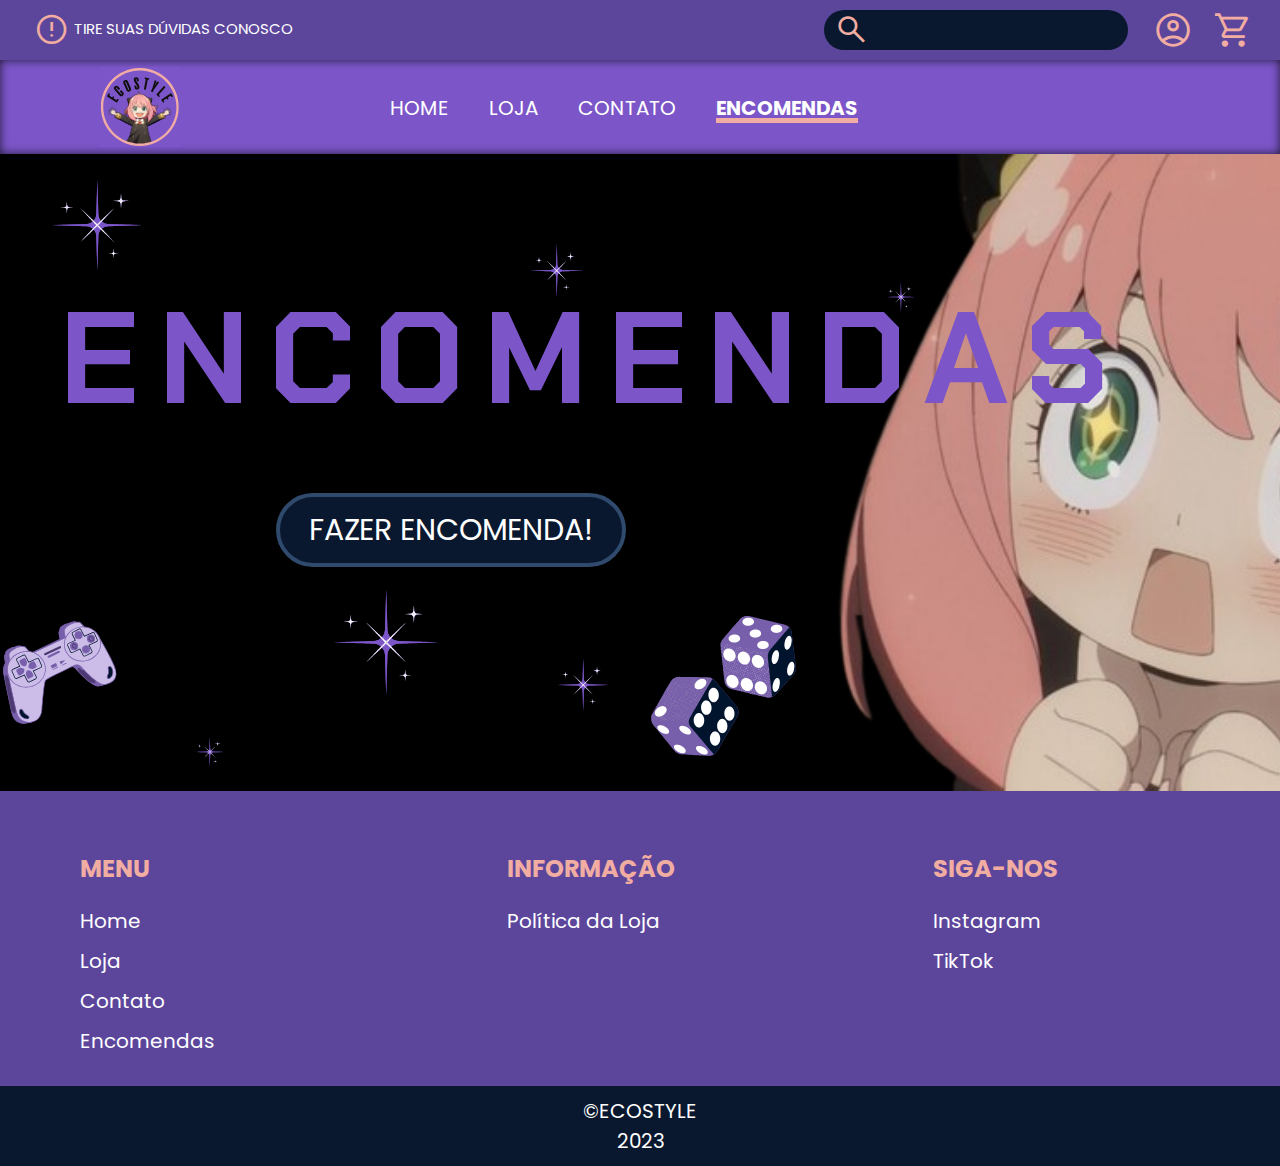
<file: encomenda.html>
<!DOCTYPE html>
<html lang="pt-BR">

    <head>
      <meta charset="UTF-8">
      <meta name="viewport" content="width=device-width, initial-scale=1.0">
      <link rel="preconnect" href="https://fonts.googleapis.com">
      <link rel="preconnect" href="https://fonts.gstatic.com" crossorigin>
      <link href="https://fonts.googleapis.com/css2?family=Poppins:ital,wght@0,200;0,300;0,400;0,500;1,200;1,300;1,400;1,500&display=swap" rel="stylesheet">
      <link rel="preconnect" href="https://fonts.googleapis.com">
      <link href="https://fonts.googleapis.com/css2?family=Chakra+Petch:wght@700&display=swap" rel="stylesheet">
      <link rel="stylesheet" href="https://fonts.googleapis.com/css2?family=Material+Symbols+Outlined:opsz,wght,FILL,GRAD@24,400,0,0" />
      <link rel="stylesheet" href="css/style.css">
      <title>ECOSTYLE</title>
    </head>

    <body>
      <header>
          <div class="upper-menu">
              <div class="important">
                  <a href="https://wa.me/5512997680276"><span class="material-symbols-outlined">error</span>
                      <p>TIRE SUAS DÚVIDAS CONOSCO</p>
                  </a>
              </div>
              <div class="search-bar">
                  <span class="material-symbols-outlined">search</span>
                  <input type="text">
              </div>
              <div class="icons">
                  <a href="#" onclick="openModal()"><span class="material-symbols-outlined" id="account">account_circle</span></a>
                  <a href="#"><span class="material-symbols-outlined" id="cart">shopping_cart</span></a>
              </div>
          </div>
      </header>

      <div class="modal" id="modal">
        <div class="modal-content">
            <span onclick="closeModal()" style="cursor: pointer; float: right;" class="material-symbols-outlined">close</span>
            <img class="anya-login" src="img/anya-login.svg">
            <form action="/login" method="POST">
            <div class="input-login">
                <label for="email">Email:</label>
                <input type="email" id="email" name="email" required>
            </div>
            <div class="input-login">
                <label for="senha">Senha:</label>
                <input type="password" id="senha" name="senha" required>
            </div>
            <div class="link-rec"><p>Esqueceu a senha? <a href="#" onclick="closeModal(), openModalRec()"> Clique aqui</a></p></div>
            <div>
                <input class="input-login-btn" type="submit" value="Entrar">
            </div>
            <div class="login-bottom">
                <p>Ainda não tem cadastro?</p>
                <a class="link-criar" href="#" onclick="closeModal(), openModal1()">Crie sua conta</a>
            </div>
            </form>
        </div>
    </div>

    <div class="modal1" id="modal1">
        <div class="modal1-content">
            <span onclick="closeModal1()" style="cursor: pointer; float: right;" class="material-symbols-outlined">close</span>
            <img class="anya-login" src="img/anya-cadastro.svg">
            <form action="/login" method="POST">
            <div class="input-login">
                <label for="email">Email:</label>
                <input type="email" id="email" name="email" required>
            </div>
            <div class="input-login">
                <label for="senha">Senha:</label>
                <input type="password" id="senha" name="senha" required>
            </div>
            <div>
                <input class="input-login-btn" type="submit" value="Cadastrar">
            </div>
            <div class="login-bottom">
                <p>Já tem cadastro?</p>
                <a class="link-criar" href="#" onclick="closeModalRec(), closeModal1(), openModal()">Faça login</a>
            </div>
            </form>
        </div>
    </div>

    <div class="modalrec" id="modalrec">
        <div class="modalrec-content">
            <span onclick="closeModalRec()" style="cursor: pointer; float: right;" class="material-symbols-outlined">close</span>
            <img class="anya-login" src="img/rec.svg">
            <form action="/login" method="POST">
            <div class="input-login">
                <label for="email">Email:</label>
                <input type="email" id="email" name="email" required>
            </div>
            <div>
                <input class="input-login-btn" type="submit" value="Recuperar senha">
            </div>
            <div class="login-bottom">
                <p>Já tem cadastro?</p>
                <a class="link-criar" href="#" onclick="closeModalRec(), closeModal1(), openModal()">Faça login</a>
            </div>
            </form>
        </div>
    </div>

      <section>
          <div class="bottom-menu">
              <div class="logo">
                  <a href="index.html">
                      <img src="img/logo.svg">
                  </a>
              </div>
              <nav class="menu">
                  <ul>
                      <li><a href="index.html">HOME</a></li>
                      <li><a href="loja.html">LOJA</a></li>
                      <li><a href="contato.html">CONTATO</a></li>
                      <li class="selected"><a href="encomenda.html">ENCOMENDAS</a></li>
                  </ul>
              </nav>
          </div>
      </section>
      <section>
        <div class="banner-encomenda">
            <div class="banner-content-encomenda">
                <h1>ENCOMENDAS</h1>
                <button class="banner-btn-encomenda"><a href="https://forms.gle/TFzTCDgtxji6aMXA9">FAZER ENCOMENDA!</a></button>
            </div>
        </div>
      </section>
      <footer class="footer">
        <div class="footer-section">
            <h2>MENU</h2>
            <ul>
                <li><a href="index.html">Home</a></li>
                <li><a href="loja.html">Loja</a></li>
                <li><a href="contato.html">Contato</a></li>
                <li><a href="encomenda.html">Encomendas</a></li>
            </ul>
        </div>

        <div class="footer-section">
            <h2>INFORMAÇÃO</h2>
            <ul>
                <li><a href="termos.html">Política da Loja</a></li>
            </ul>
        </div>
        
        <div class="footer-section">
            <h2>SIGA-NOS</h2>
            <ul>
                <li><a href="https://www.instagram.com/ecostylecosplay/?utm_source=ig_web_button_share_sheet&igshid=MmVlMjlkMTBhMg==">Instagram</a></li>
                <li><a href="#">TikTok</a></li>
            </ul>
        </div>
      </footer>
      <footer class="footer-2">
        <p>©ECOSTYLE <br> 2023</p>
        </footer>
    </body>
<script src="js/script.js"></script>
</html>
</file>
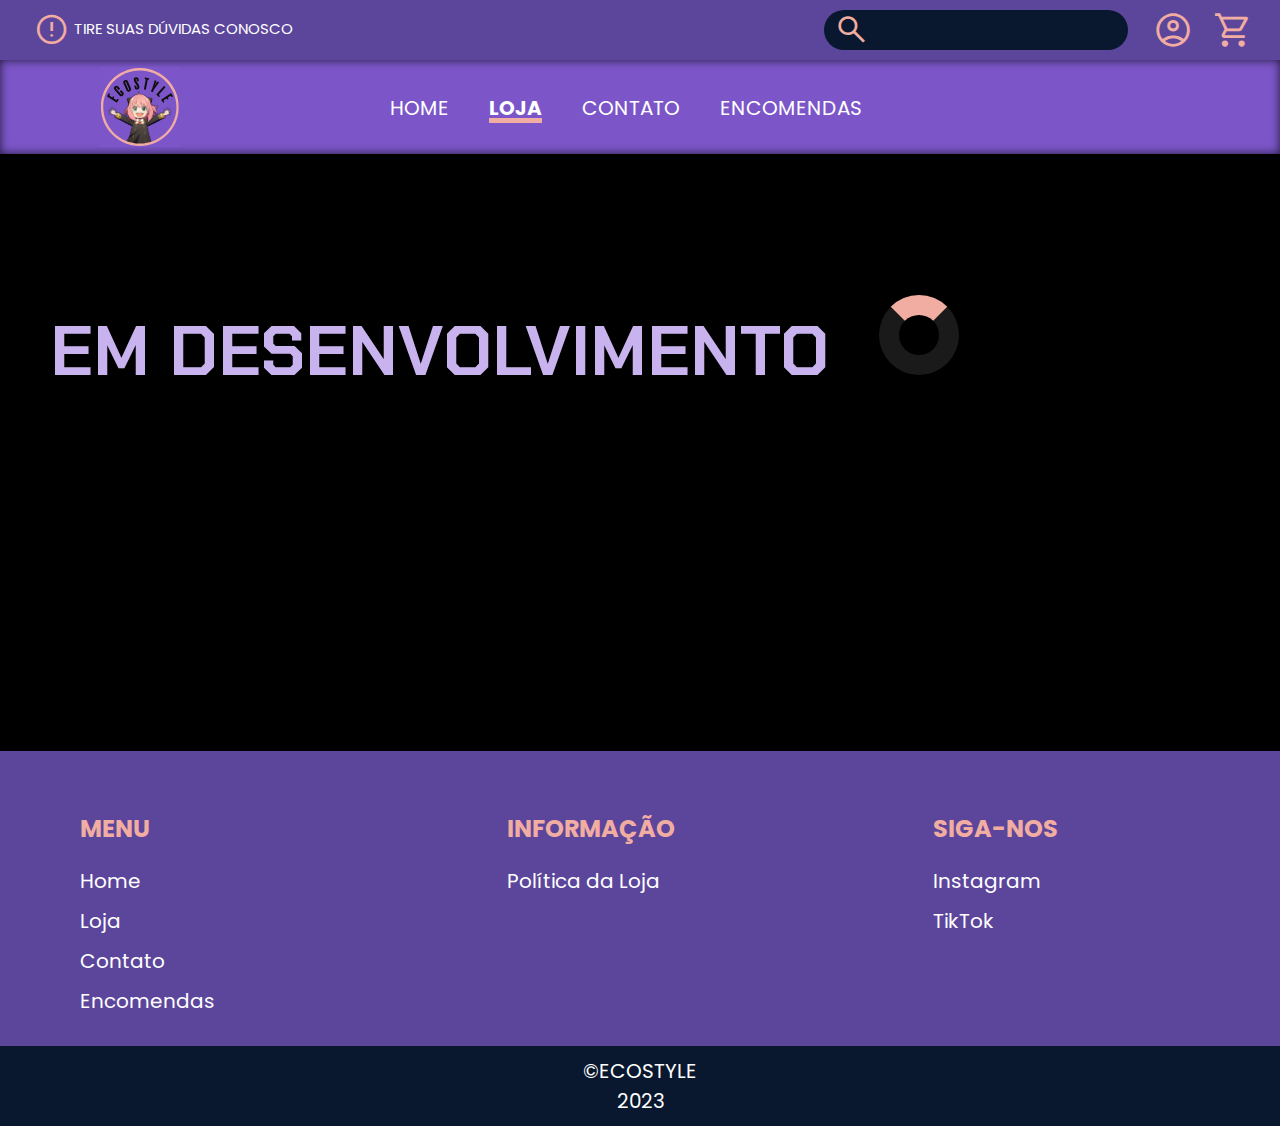
<file: loja-acessorios.html>
<!DOCTYPE html>
<html lang="pt-BR">

    <head>
      <meta charset="UTF-8">
      <meta name="viewport" content="width=device-width, initial-scale=1.0">
      <link rel="preconnect" href="https://fonts.googleapis.com">
      <link rel="preconnect" href="https://fonts.gstatic.com" crossorigin>
      <link href="https://fonts.googleapis.com/css2?family=Poppins:ital,wght@0,200;0,300;0,400;0,500;1,200;1,300;1,400;1,500&display=swap" rel="stylesheet">
      <link rel="preconnect" href="https://fonts.googleapis.com">
      <link href="https://fonts.googleapis.com/css2?family=Chakra+Petch:wght@700&display=swap" rel="stylesheet">
      <link rel="stylesheet" href="https://fonts.googleapis.com/css2?family=Material+Symbols+Outlined:opsz,wght,FILL,GRAD@24,400,0,0" />
      <link rel="stylesheet" href="css/style.css">
      <title>ECOSTYLE</title>
    </head>

    <body>
      <header>
          <div class="upper-menu">
              <div class="important">
                  <a href="https://wa.me/5512997680276"><span class="material-symbols-outlined">error</span>
                      <p>TIRE SUAS DÚVIDAS CONOSCO</p>
                  </a>
              </div>
              <div class="search-bar">
                  <span class="material-symbols-outlined">search</span>
                  <input type="text">
              </div>
              <div class="icons">
                  <a href="#" onclick="openModal()"><span class="material-symbols-outlined" id="account">account_circle</span></a>
                  <a href="#"><span class="material-symbols-outlined" id="cart">shopping_cart</span></a>
              </div>
          </div>
      </header>

      <div class="modal" id="modal">
        <div class="modal-content">
            <span onclick="closeModal()" style="cursor: pointer; float: right;" class="material-symbols-outlined">close</span>
            <img class="anya-login" src="img/anya-login.svg">
            <form action="/login" method="POST">
            <div class="input-login">
                <label for="email">Email:</label>
                <input type="email" id="email" name="email" required>
            </div>
            <div class="input-login">
                <label for="senha">Senha:</label>
                <input type="password" id="senha" name="senha" required>
            </div>
            <div class="link-rec"><p>Esqueceu a senha? <a href="#" onclick="closeModal(), openModalRec()"> Clique aqui</a></p></div>
            <div>
                <input class="input-login-btn" type="submit" value="Entrar">
            </div>
            <div class="login-bottom">
                <p>Ainda não tem cadastro?</p>
                <a class="link-criar" href="#" onclick="closeModal(), openModal1()">Crie sua conta</a>
            </div>
            </form>
        </div>
    </div>

    <div class="modal1" id="modal1">
        <div class="modal1-content">
            <span onclick="closeModal1()" style="cursor: pointer; float: right;" class="material-symbols-outlined">close</span>
            <img class="anya-login" src="img/anya-cadastro.svg">
            <form action="/login" method="POST">
            <div class="input-login">
                <label for="email">Email:</label>
                <input type="email" id="email" name="email" required>
            </div>
            <div class="input-login">
                <label for="senha">Senha:</label>
                <input type="password" id="senha" name="senha" required>
            </div>
            <div>
                <input class="input-login-btn" type="submit" value="Cadastrar">
            </div>
            <div class="login-bottom">
                <p>Já tem cadastro?</p>
                <a class="link-criar" href="#" onclick="closeModalRec(), closeModal1(), openModal()">Faça login</a>
            </div>
            </form>
        </div>
    </div>

    <div class="modalrec" id="modalrec">
        <div class="modalrec-content">
            <span onclick="closeModalRec()" style="cursor: pointer; float: right;" class="material-symbols-outlined">close</span>
            <img class="anya-login" src="img/rec.svg">
            <form action="/login" method="POST">
            <div class="input-login">
                <label for="email">Email:</label>
                <input type="email" id="email" name="email" required>
            </div>
            <div>
                <input class="input-login-btn" type="submit" value="Recuperar senha">
            </div>
            <div class="login-bottom">
                <p>Já tem cadastro?</p>
                <a class="link-criar" href="#" onclick="closeModalRec(), closeModal1(), openModal()">Faça login</a>
            </div>
            </form>
        </div>
    </div>

      <section>
          <div class="bottom-menu">
              <div class="logo">
                  <a href="index.html">
                      <img src="img/logo.svg">
                  </a>
              </div>
              <nav class="menu">
                  <ul>
                      <li><a href="index.html">HOME</a></li>
                      <li class="selected"><a href="loja.html">LOJA</a></li>
                      <li><a href="contato.html">CONTATO</a></li>
                      <li><a href="encomenda.html">ENCOMENDAS</a></li>
                  </ul>
              </nav>
          </div>
      </section>
      <section>
        <section class="black">
            <div class="em-desenvolvimento">
              <h1 class="desenv">EM DESENVOLVIMENTO</h1>
              <div class="spinner"></div>
            </div>
        </section>
      </section>
      <footer class="footer">
        <div class="footer-section">
            <h2>MENU</h2>
            <ul>
                <li><a href="index.html">Home</a></li>
                <li><a href="loja.html">Loja</a></li>
                <li><a href="contato.html">Contato</a></li>
                <li><a href="encomenda.html">Encomendas</a></li>
            </ul>
        </div>

        <div class="footer-section">
            <h2>INFORMAÇÃO</h2>
            <ul>
                <li><a href="termos.html">Política da Loja</a></li>
            </ul>
        </div>
        
        <div class="footer-section">
            <h2>SIGA-NOS</h2>
            <ul>
                <li><a href="https://www.instagram.com/ecostylecosplay/?utm_source=ig_web_button_share_sheet&igshid=MmVlMjlkMTBhMg==">Instagram</a></li>
                <li><a href="#">TikTok</a></li>
            </ul>
        </div>
      </footer>
      <footer class="footer-2">
        <p>©ECOSTYLE <br> 2023</p>
        </footer>
    </body>
<script src="js/script.js"></script>
</html>
</file>
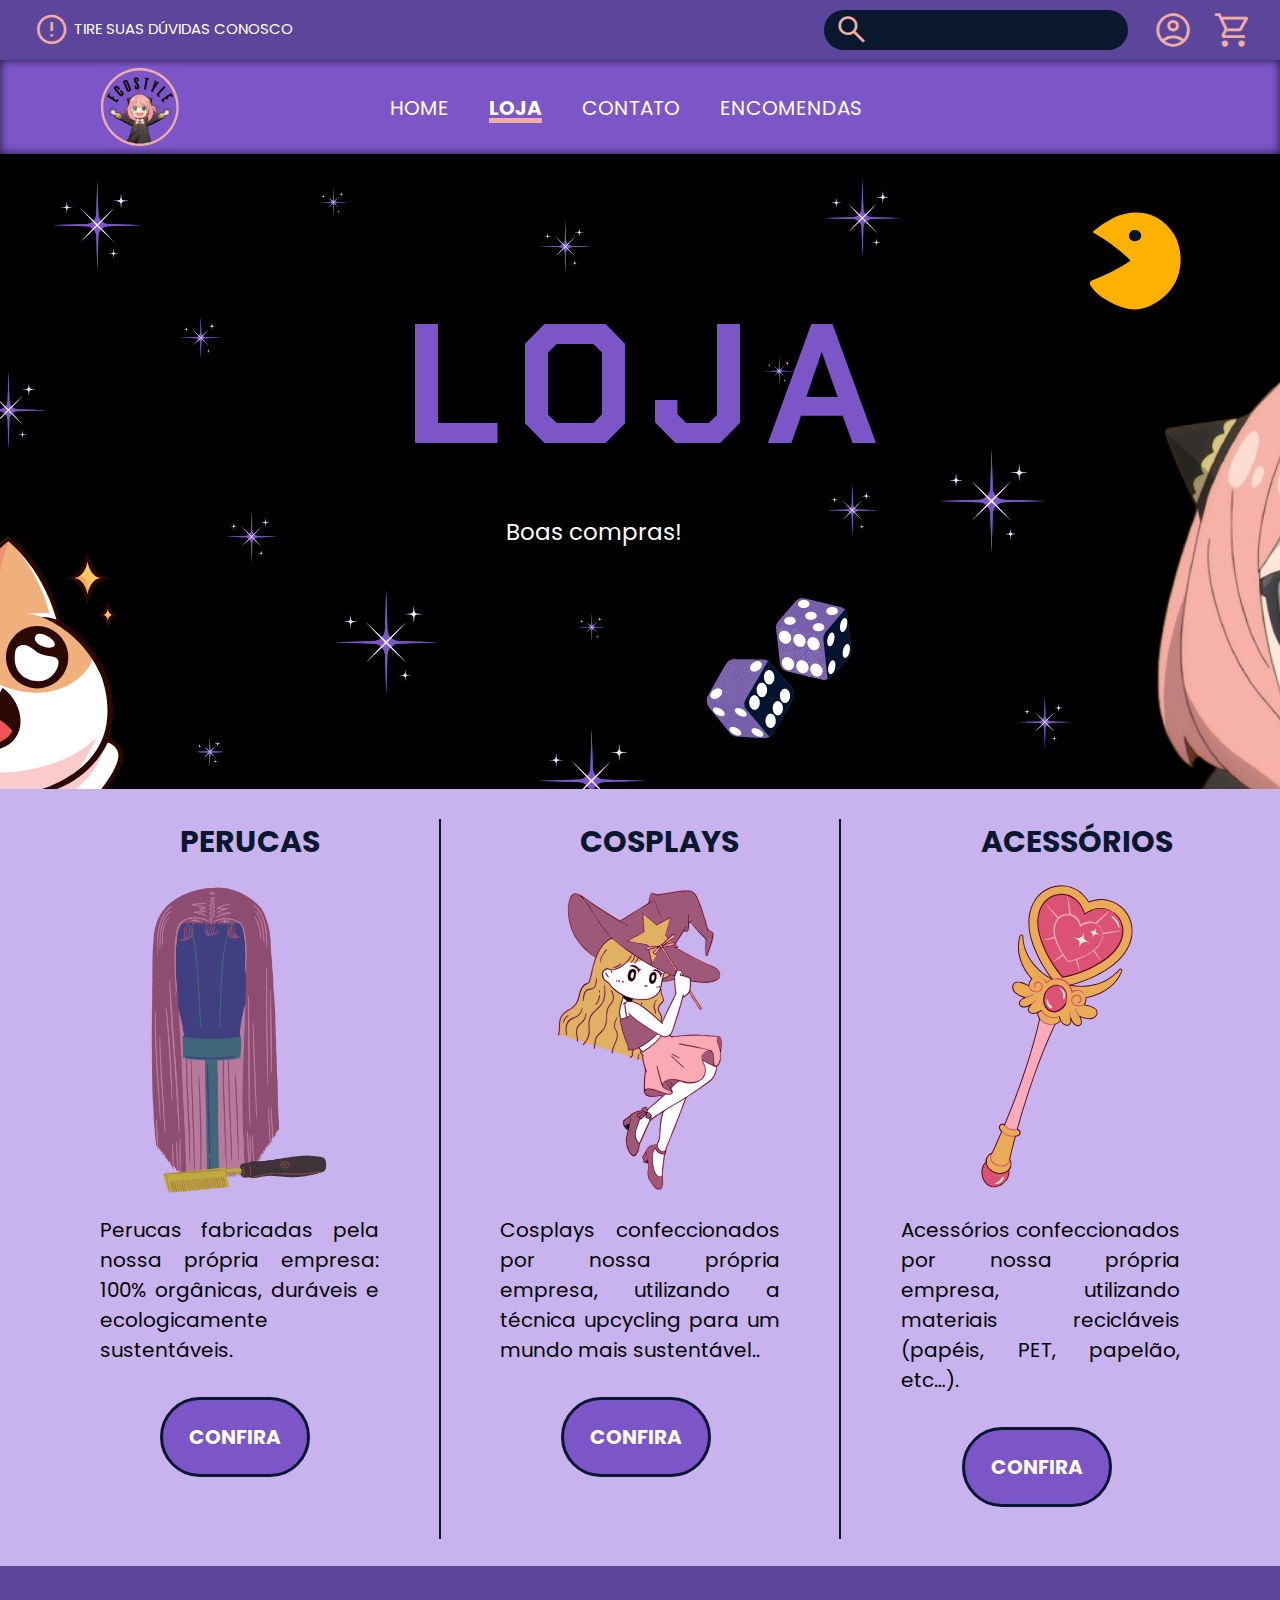
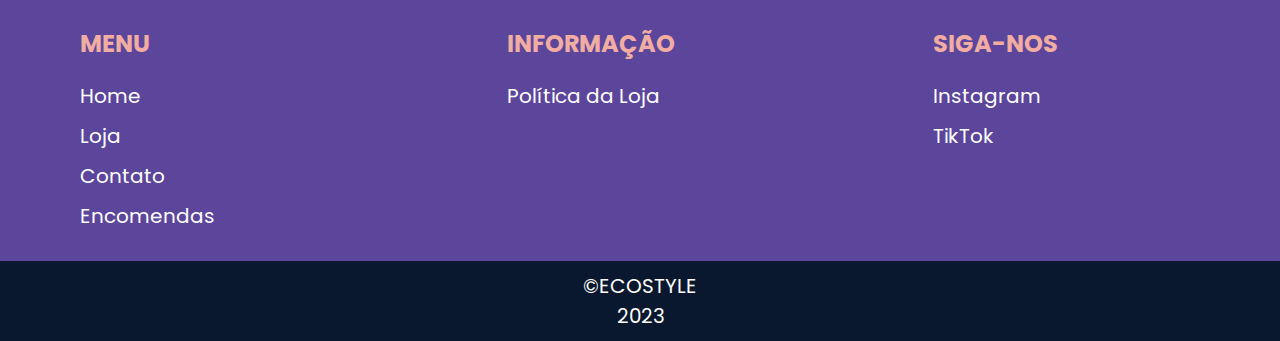
<file: loja.html>
<!DOCTYPE html>
<html lang="pt-BR">

    <head>
      <meta charset="UTF-8">
      <meta name="viewport" content="width=device-width, initial-scale=1.0">
      <link rel="preconnect" href="https://fonts.googleapis.com">
      <link rel="preconnect" href="https://fonts.gstatic.com" crossorigin>
      <link href="https://fonts.googleapis.com/css2?family=Poppins:ital,wght@0,200;0,300;0,400;0,500;1,200;1,300;1,400;1,500&display=swap" rel="stylesheet">
      <link rel="preconnect" href="https://fonts.googleapis.com">
      <link href="https://fonts.googleapis.com/css2?family=Chakra+Petch:wght@700&display=swap" rel="stylesheet">
      <link rel="stylesheet" href="https://fonts.googleapis.com/css2?family=Material+Symbols+Outlined:opsz,wght,FILL,GRAD@24,400,0,0" />
      <link rel="stylesheet" href="css/style.css">
      <title>ECOSTYLE</title>
    </head>

    <body>
      <header>
          <div class="upper-menu">
              <div class="important">
                  <a href="https://wa.me/5512997680276"><span class="material-symbols-outlined">error</span>
                      <p>TIRE SUAS DÚVIDAS CONOSCO</p>
                  </a>
              </div>
              <div class="search-bar">
                  <span class="material-symbols-outlined">search</span>
                  <input type="text">
              </div>
              <div class="icons">
                  <a href="#" onclick="openModal()"><span class="material-symbols-outlined" id="account">account_circle</span></a>
                  <a href="#"><span class="material-symbols-outlined" id="cart">shopping_cart</span></a>
              </div>
          </div>
      </header>

      <div class="modal" id="modal">
        <div class="modal-content">
            <span onclick="closeModal()" style="cursor: pointer; float: right;" class="material-symbols-outlined">close</span>
            <img class="anya-login" src="img/anya-login.svg">
            <form action="/login" method="POST">
            <div class="input-login">
                <label for="email">Email:</label>
                <input type="email" id="email" name="email" required>
            </div>
            <div class="input-login">
                <label for="senha">Senha:</label>
                <input type="password" id="senha" name="senha" required>
            </div>
            <div class="link-rec"><p>Esqueceu a senha? <a href="#" onclick="closeModal(), openModalRec()"> Clique aqui</a></p></div>
            <div>
                <input class="input-login-btn" type="submit" value="Entrar">
            </div>
            <div class="login-bottom">
                <p>Ainda não tem cadastro?</p>
                <a class="link-criar" href="#" onclick="closeModal(), openModal1()">Crie sua conta</a>
            </div>
            </form>
        </div>
    </div>

    <div class="modal1" id="modal1">
        <div class="modal1-content">
            <span onclick="closeModal1()" style="cursor: pointer; float: right;" class="material-symbols-outlined">close</span>
            <img class="anya-login" src="img/anya-cadastro.svg">
            <form action="/login" method="POST">
            <div class="input-login">
                <label for="email">Email:</label>
                <input type="email" id="email" name="email" required>
            </div>
            <div class="input-login">
                <label for="senha">Senha:</label>
                <input type="password" id="senha" name="senha" required>
            </div>
            <div>
                <input class="input-login-btn" type="submit" value="Cadastrar">
            </div>
            <div class="login-bottom">
                <p>Já tem cadastro?</p>
                <a class="link-criar" href="#" onclick="closeModalRec(), closeModal1(), openModal()">Faça login</a>
            </div>
            </form>
        </div>
    </div>

    <div class="modalrec" id="modalrec">
        <div class="modalrec-content">
            <span onclick="closeModalRec()" style="cursor: pointer; float: right;" class="material-symbols-outlined">close</span>
            <img class="anya-login" src="img/rec.svg">
            <form action="/login" method="POST">
            <div class="input-login">
                <label for="email">Email:</label>
                <input type="email" id="email" name="email" required>
            </div>
            <div>
                <input class="input-login-btn" type="submit" value="Recuperar senha">
            </div>
            <div class="login-bottom">
                <p>Já tem cadastro?</p>
                <a class="link-criar" href="#" onclick="closeModalRec(), closeModal1(), openModal()">Faça login</a>
            </div>
            </form>
        </div>
    </div>

      <section>
          <div class="bottom-menu">
              <div class="logo">
                  <a href="index.html">
                      <img src="img/logo.svg">
                  </a>
              </div>
              <nav class="menu">
                  <ul>
                      <li><a href="index.html">HOME</a></li>
                      <li class="selected"><a href="loja.html">LOJA</a></li>
                      <li><a href="contato.html">CONTATO</a></li>
                      <li><a href="encomenda.html">ENCOMENDAS</a></li>
                  </ul>
              </nav>
          </div>
      </section>
      <section>
        <div class="banner-loja">
            <div class="banner-content-loja">
                <h1>LOJA</h1>
                <p>Boas compras!</p>
            </div>
        </div>
      </section>
      <section class="card-loja">
        <div class="card">
            <h2>PERUCAS</h2>
            <img src="img/peruca.svg">
            <p>Perucas fabricadas pela nossa própria 
                empresa: 100% orgânicas, duráveis e 
                ecologicamente sustentáveis.
            </p>
            <button class="confira"><a href="loja-peruca.html">CONFIRA</a></button>
        </div>
        <div class="card-2">
            <h2>COSPLAYS</h2>
            <img src="img/cosplay.svg">
            <p>Cosplays confeccionados por nossa própria empresa, 
                utilizando a técnica upcycling para um mundo mais sustentável..
            </p>
            <button class="confira"><a href="loja-cosplay.html">CONFIRA</a></button>
        </div>
        <div class="card">
            <h2>ACESSÓRIOS</h2>
            <img src="img/acessorios.svg">
            <p>Acessórios confeccionados por nossa própria empresa, 
                utilizando materiais recicláveis (papéis, PET, papelão, etc…).
            </p>
            <button class="confira"><a href="loja-acessorios.html">CONFIRA</a></button>
        </div>
     </section>
      <footer class="footer">
        <div class="footer-section">
            <h2>MENU</h2>
            <ul>
                <li><a href="index.html">Home</a></li>
                <li><a href="loja.html">Loja</a></li>
                <li><a href="contato.html">Contato</a></li>
                <li><a href="encomenda.html">Encomendas</a></li>
            </ul>
        </div>

        <div class="footer-section">
            <h2>INFORMAÇÃO</h2>
            <ul>
                <li><a href="termos.html">Política da Loja</a></li>
            </ul>
        </div>
        
        <div class="footer-section">
            <h2>SIGA-NOS</h2>
            <ul>
                <li><a href="https://www.instagram.com/ecostylecosplay/?utm_source=ig_web_button_share_sheet&igshid=MmVlMjlkMTBhMg==">Instagram</a></li>
                <li><a href="#">TikTok</a></li>
            </ul>
        </div>
      </footer>
      <footer class="footer-2">
        <p>©ECOSTYLE <br> 2023</p>
        </footer>
    </body>
<script src="js/script.js"></script>
</html>
</file>
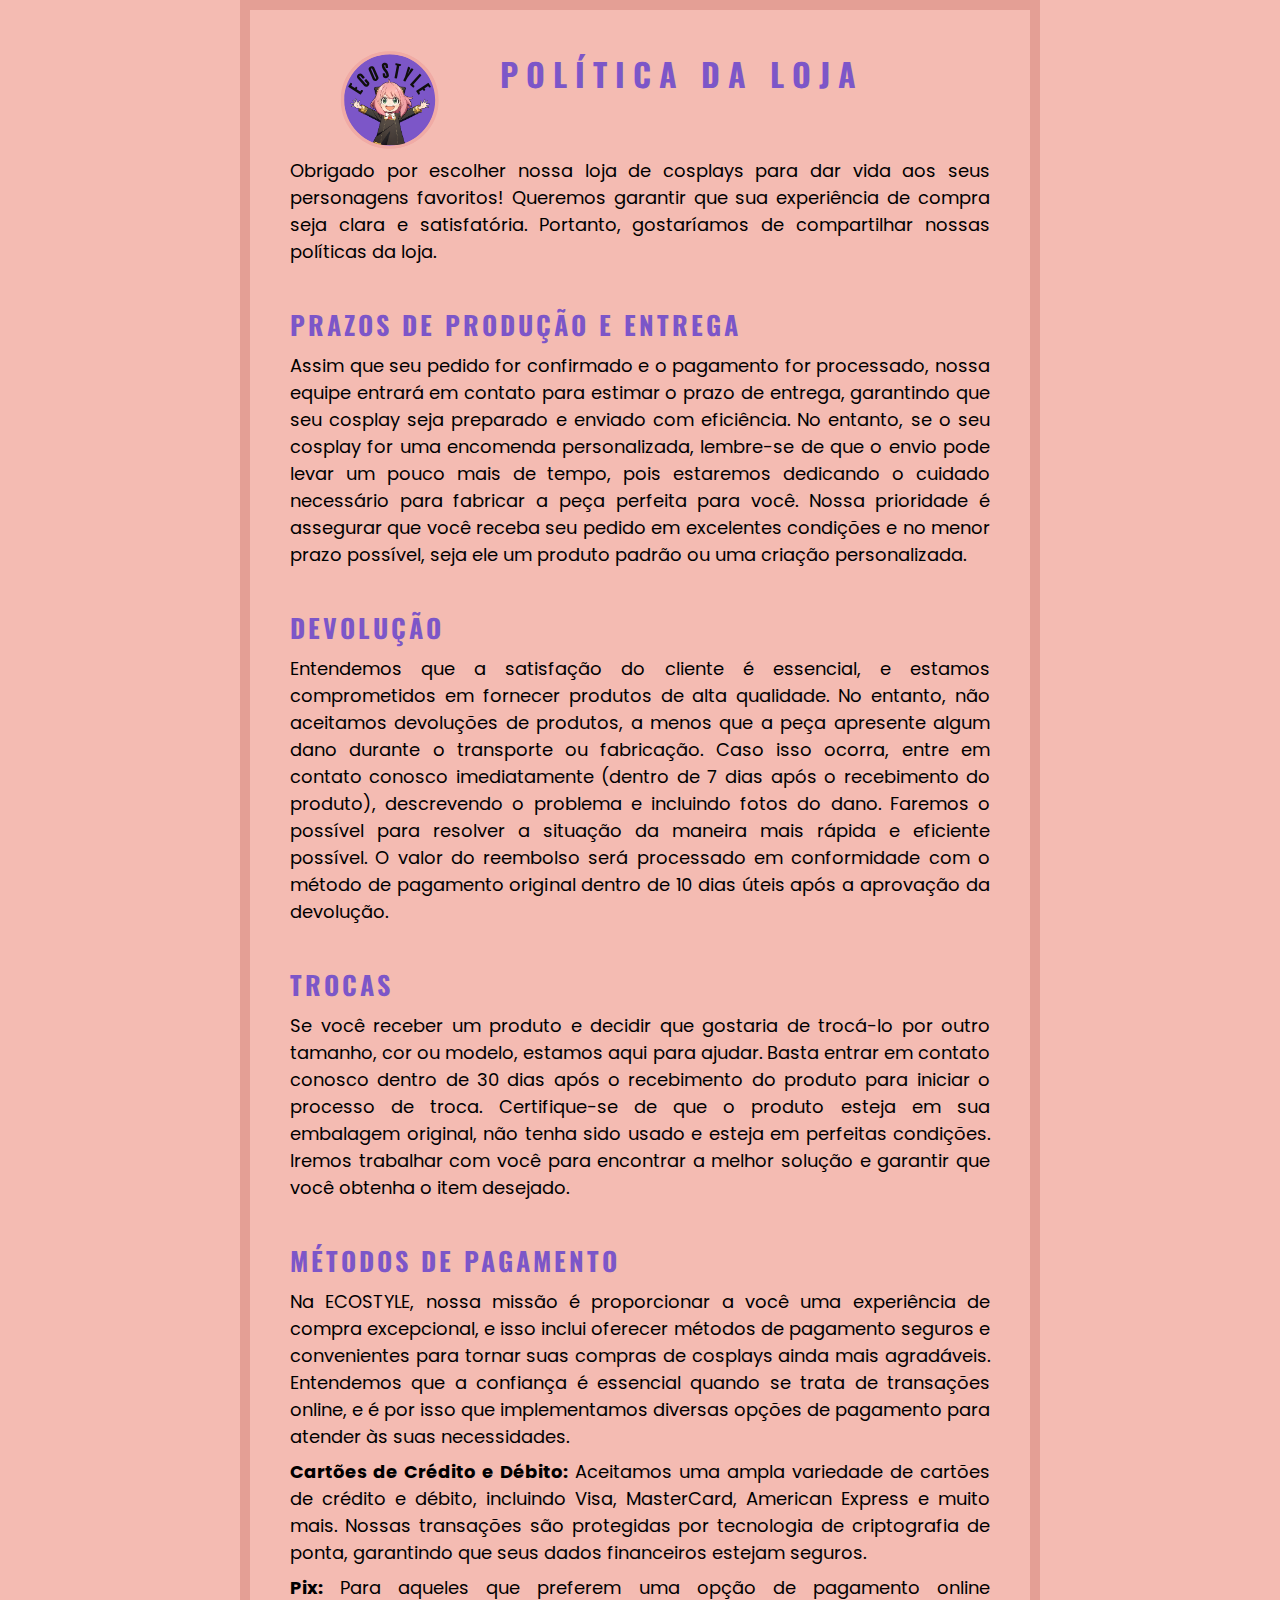
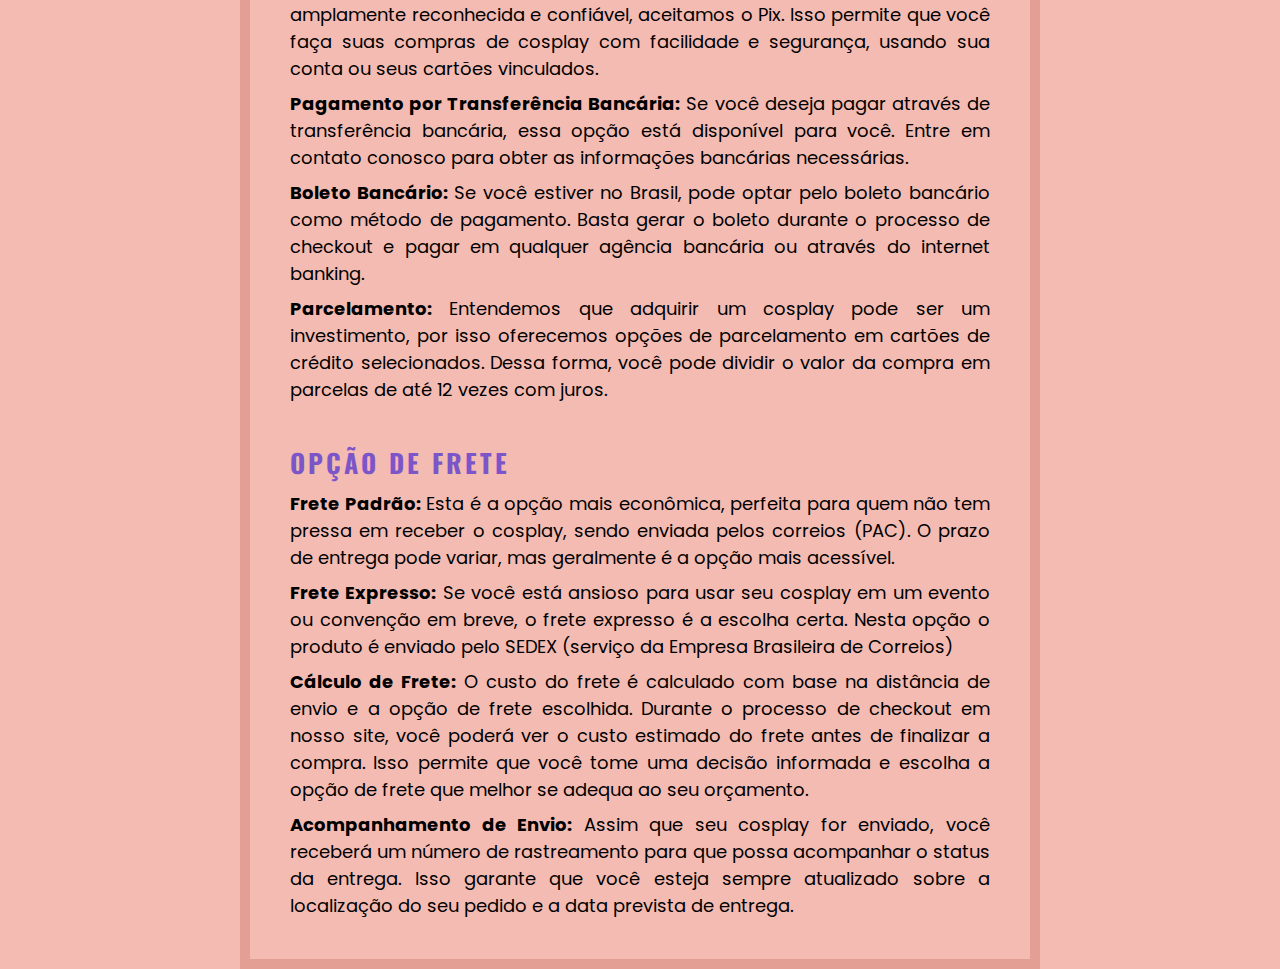
<file: termos.html>
<!DOCTYPE html>
<html lang="pt-BR">

    <head>
      <meta charset="UTF-8">
      <meta name="viewport" content="width=device-width, initial-scale=1.0">
      <link rel="preconnect" href="https://fonts.googleapis.com">
      <link rel="preconnect" href="https://fonts.gstatic.com" crossorigin>
      <link href="https://fonts.googleapis.com/css2?family=Poppins:ital,wght@0,200;0,300;0,400;0,500;1,200;1,300;1,400;1,500&display=swap" rel="stylesheet">
      <link rel="preconnect" href="https://fonts.googleapis.com">
      <link href="https://fonts.googleapis.com/css2?family=Chakra+Petch:wght@700&display=swap" rel="stylesheet">
      <link rel="stylesheet" href="https://fonts.googleapis.com/css2?family=Material+Symbols+Outlined:opsz,wght,FILL,GRAD@24,400,0,0" />
      <link rel="preconnect" href="https://fonts.googleapis.com">
      <link rel="preconnect" href="https://fonts.gstatic.com" crossorigin>
      <link href="https://fonts.googleapis.com/css2?family=Oswald:wght@400;500&display=swap" rel="stylesheet">
      <link rel="stylesheet" href="css/style.css">
      <title>ECOSTYLE</title>
    </head>
    <body>
        <div class="politica">
            <div class="textao">
                <div class="txt-header">
                    <a href="index.html"><img src="img/logo-t.svg" alt="logo"></a>
                    <h1 class="titulo-principal">Política da Loja</h1>
                </div>
                <p class="paragrafo-1">Obrigado por escolher nossa loja de cosplays para dar vida aos seus personagens favoritos! 
                    Queremos garantir que sua experiência de compra seja clara e satisfatória. 
                    Portanto, gostaríamos de compartilhar nossas políticas da loja.
                </p>
                <h2 class="subtitulo">Prazos de produção e entrega</h2>
                <p class="paragrafo">Assim que seu pedido for confirmado e o pagamento for processado, nossa equipe entrará em contato para estimar o prazo de entrega, garantindo que seu cosplay seja preparado e enviado com eficiência. No entanto, se o seu cosplay for uma encomenda personalizada, lembre-se de que o envio pode levar um pouco mais de tempo, pois estaremos dedicando o cuidado necessário para fabricar a peça perfeita para você. 
                    Nossa prioridade é assegurar que você receba seu pedido em excelentes condições e no menor prazo possível, 
                    seja ele um produto padrão ou uma criação personalizada.
                </p>
                <h2 class="subtitulo">Devolução</h2>
                <p class="paragrafo">Entendemos que a satisfação do cliente é essencial, e estamos comprometidos em fornecer produtos de alta qualidade. 
                    No entanto, não aceitamos devoluções de produtos, a menos que a peça apresente algum dano durante o transporte ou fabricação. Caso isso ocorra, entre em contato conosco imediatamente (dentro de 7 dias após o recebimento do produto), descrevendo o problema e incluindo fotos do dano. Faremos o possível para resolver a situação da maneira mais rápida e eficiente possível. 
                    O valor do reembolso será processado em conformidade com o método de pagamento original dentro de 10 dias úteis após a aprovação da devolução. 
                </p>
                <h2 class="subtitulo">Trocas</h2>
                <p class="paragrafo">Se você receber um produto e decidir que gostaria de trocá-lo por outro tamanho, cor ou modelo, estamos aqui para ajudar. Basta entrar em contato conosco dentro de 30 dias após o recebimento do produto para iniciar o processo de troca. Certifique-se de que o produto esteja em sua embalagem original, não tenha sido usado e esteja em perfeitas condições. 
                    Iremos trabalhar com você para encontrar a melhor solução e garantir que você obtenha o item desejado.
                </p>
                <h2 class="subtitulo">Métodos de Pagamento</h2>
                <p class="paragrafo">Na ECOSTYLE, nossa missão é proporcionar a você uma experiência de compra excepcional, e isso inclui oferecer métodos de pagamento seguros e convenientes para tornar suas compras de cosplays ainda mais agradáveis. Entendemos que a confiança é essencial quando se trata de transações online, 
                    e é por isso que implementamos diversas opções de pagamento para atender às suas necessidades.
                </p>
                <p class="paragrafo"><b>Cartões de Crédito e Débito:</b> Aceitamos uma ampla variedade de cartões de crédito e débito, incluindo Visa, MasterCard, American Express e muito mais.
                    Nossas transações são protegidas por tecnologia de criptografia de ponta, garantindo que seus dados financeiros estejam seguros.
                </p>
                <p class="paragrafo"><b>Pix:</b> Para aqueles que preferem uma opção de pagamento online amplamente reconhecida e confiável, aceitamos o Pix. Isso permite que você faça suas compras de cosplay 
                    com facilidade e segurança, usando sua conta ou seus cartões vinculados.
                </p>
                <p class="paragrafo"><b>Pagamento por Transferência Bancária:</b> Se você deseja pagar através de transferência bancária, 
                    essa opção está disponível para você. Entre em contato conosco para obter as informações bancárias necessárias.
                </p>
                <p class="paragrafo"><b>Boleto Bancário:</b> Se você estiver no Brasil, pode optar pelo boleto bancário como método de pagamento. 
                    Basta gerar o boleto durante o processo de checkout e pagar em qualquer agência bancária ou através do internet banking.
                </p>
                <p class="paragrafo"><b>Parcelamento:</b> Entendemos que adquirir um cosplay pode ser um investimento, por isso oferecemos opções de parcelamento em
                    cartões de crédito selecionados. Dessa forma, você pode dividir o valor da compra em parcelas de até 12 vezes com juros.
                </p>
                <h2 class="subtitulo">Opção de Frete</h2>
                <p class="paragrafo"><b>Frete Padrão:</b> Esta é a opção mais econômica, perfeita para quem não tem pressa em receber o cosplay, 
                    sendo enviada pelos correios (PAC). O prazo de entrega pode variar, mas geralmente é a opção mais acessível.
                </p>
                <p class="paragrafo"><b>Frete Expresso:</b> Se você está ansioso para usar seu cosplay em um evento ou convenção em breve, o frete expresso é a escolha certa.
                    Nesta opção o produto é enviado pelo SEDEX (serviço da Empresa Brasileira de Correios)
                </p>
                <p class="paragrafo"><b>Cálculo de Frete:</b> O custo do frete é calculado com base na distância de envio e a opção de frete escolhida. Durante o processo de checkout em nosso site, você poderá ver o custo estimado do frete antes de finalizar a compra. 
                    Isso permite que você tome uma decisão informada e escolha a opção de frete que melhor se adequa ao seu orçamento.
                </p>
                <p class="paragrafo"><b>Acompanhamento de Envio:</b> Assim que seu cosplay for enviado, você receberá um número de rastreamento para que possa acompanhar o status da entrega. Isso garante que 
                    você esteja sempre atualizado sobre a localização do seu pedido e a data prevista de entrega.
                </p>
            </div>
        </div>
    </body>
</html>
</file>
<file: css/style.css>
* {
    margin: 0;
    padding: 0;
    box-sizing: border-box;
    font-family: 'Poppins', sans-serif, arial;
}

::selection{
    background-color: black;
    color: white;
}

/* Scrollbar */
::-webkit-scrollbar {
    height: 12px;
    width: 15px;
    background-color: #F1D2CD;
}

::-webkit-scrollbar-track {
    background-color: #F1D2CD;
    width: 15px;
    border-radius: 10px;
}

::-webkit-scrollbar:horizontal{
    display: none;
}

::-webkit-scrollbar-thumb{
    background-color: #F2ADA2;
    width: 8px;
    border-radius: 15px;
    border: 3px solid #F1D2CD;
}

::-webkit-scrollbar-corner {
    background-color: #F1D2CD;
}

.upper-menu {
    max-width: 95vw;
    margin: 0;
    display: flex;
    align-items: center;
    justify-content: center;
}

header {
    background-color: #5C469C;
    width: 100vw;
    padding-top: 10px;
    padding-bottom: 10px;
    padding-left: 5px;
    padding-right: 0px;
}

.modal, .modal1, .modalrec {
    display: none;
    position: fixed;
    top: 0;
    left: 0;
    width: 100%;
    height: 100%;
    background-color: rgba(0, 0, 0, 0.5);
    justify-content: center;
    align-items: center;
}

.title-login{
    color: #5C469C;
    font-size: 30px;
    text-align: center;
}

#senha, #email{
    width: 200px;
    height: 25px;
    border-top: none;
    border-left: none;
    border-right: none;
    border-bottom: 2px solid #5C469C;
}

.anya-login {
    width: 200px;
    height: 200px;
    margin-left: 30px;
}

input:focus{
    box-shadow: 0 0 0 0;
    border: 0 none;
    outline: 0;
    font-size: 18px;
}

.link-rec, .link-criar, .input-login{
    margin-top: 30px;
}

.link-rec a, .link-criar a{
    color: #5C469C;
}

.modal-content, .modal1-content, .modalrec-content {
    background-color: #fff;
    padding: 30px 50px;
    border-radius: 15px;
    border: 5px solid #5C469C;
}

.input-login-btn {
    border: 4px solid #304A6D;
    border-radius: 500px;
    width: 250px;
    padding: 10px;
    background-color: #09182E;
    color: white;
    margin-top: 30px;
    margin-bottom: 30px;
    cursor: pointer;
    font-size: 20px;
}

.input-login-btn:hover{
    border: 4px solid #F2ADA2;
    background-color: #5C469C;
    transition: ease 0.3s;
}

.login-bottom {
    text-align: center;
}

.important {
    min-width: 30%;
    margin-left: 5%;
}

.important span {
    float: left;
    color: #F2ADA2;
    font-size: 2.2rem;
    justify-content: center;
    align-items: center;
    margin-right: 5px;
}

.important p {
    font-size: 15px;
    padding: 5px;
}

.important a {
    text-decoration: none;
    color: white;
}

.search-bar {
    width: 25%;
    height: 40px;
    background-color: #09182E;
    border-radius: 25px;
    display: flex;
    align-items: center;
    padding: 5px;
    padding-bottom: 10px;
    margin-left: 35%;
}

.search-bar input {
    border: none;
    background: none;
    outline: none;
    padding: 5px;
    color: #E49F95;
    font-size: 18px;
    align-self: center;
}

.search-bar span {
    color: #F2ADA2;
    font-size: 2.2rem;
    margin-left: 5px;
    margin-top: 5px;
}

.icons span {
    color: #F2ADA2;
}

.icons {
    max-width: 40%;
    margin-left: 2%;
    display: flex;
}

#account {
    float: left;
    margin-right: 20px;
    font-size: 2.5rem;
}

#cart {
    float: right;
    font-size: 2.5rem;
}

.bottom-menu {
    width: 100vw;
    background-color: #7C56C8;
    display: flex;
    justify-content: space-between;
    align-items: center;
    padding-top: 2px;
    padding-bottom: 0px;
    padding-left: 100px;
    padding-right: 100px;
    box-shadow: inset 0 0 10px #211938;
}

.logo {
    width: 25%;
}

.logo img {
    margin-top: 5px;
    height: 80px;
    width: 80px;
}

.menu {
    width: 75%;
    display: flex;
}

.menu ul {
    display: flex;
    list-style: none;
    justify-items: center;
}

.menu ul li{
    margin: 20px;
}

.menu li.selected {
    font-weight: bold;
    text-decoration: underline #F2ADA2 30%;
}

.menu ul li a {
    text-decoration: none;
    color: white;
    font-size: 20px;
}

/* Banner home */
.banner {
    height: 600px;
    width: 100%;
    background-image: url('../img/banner-home.svg');
    margin-left: 0;
    background-size: cover;
    background-position: center;
    background-repeat: no-repeat;
    text-align: center;
    padding: 20px;
    box-sizing: content-box;
}

.banner-content h1 {
    font-family: 'Chakra Petch', sans-serif;
    font-size: 170px;
    letter-spacing: 20px;
    margin-bottom: 0px;
    margin-top: 20px;
    margin-left: 240px;
    color: #7C56C8;
}

.banner-content p {
    color: white;
    text-align: center;
    font-size: 23px;
    margin-top: 20px;
    margin-bottom: 10px;
    margin-left: 130px;
}

.banner-btn {
    border: 4px solid #304A6D;
    border-radius: 500px;
    width: 350px;
    padding: 15px;
    background-color: #09182E;
    color: white;
    margin-top: 50px;
    margin-left: 120px;
    cursor: pointer;
    font-size: 20px;
}

.banner-btn:hover{
    border: 4px solid #F2ADA2;
    background-color: #5C469C;
    transition: ease 0.3s;
}

.banner-btn a{
    text-decoration: none;
    color: white;
}

/* Diferenciais */

.diferenciais {
    width: 100vw;
    background-color: #5C469C;
    display: flex;
    justify-content: space-between;
    padding: 30px 40px;
    margin-top: -5px;
}

.diferencial {
    text-align: center;
    flex: 1;
}

.diferencial span {
    color: #F2ADA2;
    font-size: 120px;
    padding: 15px 0;
    display: block;
    margin: 0 auto;
}

.diferencial h2 {
    color: white;
    font-weight: 500;
}

.diferencial p {
    color: white;
    font-size: 20px;
}

/* Seção de imagem e texto */

.image-text-section, .text-image-section {
    background-color: #7C56C8; 
    color: white;
    padding: 0;
    width: 100vw;
}

.section-content {
    display: flex;
    flex-direction: row;
    align-items: center;
    justify-content: space-between;
    flex-wrap: wrap-reverse; /* Inverte a ordem das colunas na segunda seção */
}

.text, .image {
    flex: 1;
    padding: 0px;
    text-align: justify;
}

.text {
    padding: 10px 20px;
}

.text p{
    font-size: 23px;
    padding: 25px;
}

.text h2 {
    font-size: 35px;
    justify-content: center;
    text-align: center;
    margin-bottom: 10px;
}

.image img {
    max-width: 100%;
    height: auto;
}

/* Banner contato */

.banner-contato {
    height: 600px;
    width: 100%;
    background-image: url('../img/contato.svg');
    margin-left: 0;
    margin-bottom: -5px;
    background-size: cover;
    background-position: center;
    background-repeat: no-repeat;
    text-align: center;
    padding: 20px;
    box-sizing: content-box;
}

.banner-content-contato h1 {
    font-family: 'Chakra Petch', sans-serif;
    font-size: 170px;
    letter-spacing: 20px;
    margin-bottom: 0px;
    margin-top: 100px;
    margin-left: 220px;
    color: #7C56C8;
}

.banner-content-contato p {
    color: white;
    text-align: center;
    font-size: 23px;
    margin-top: 20px;
    margin-bottom: 10px;
    margin-left: 130px;
}

/* Contato */
.container-contato {
    display: flex;
    height: 100vh;
    background-color: black;
}

.half {
    flex: 1;
    display: flex;
    align-items: center;
    justify-content: center;
    overflow: hidden;
    position: relative;
    margin-left: -20%;
}

.half:nth-child(even) {
    flex-direction: column;
    align-items: center;
}

.anya-contato{
    border: #7C56C8 8px solid;
    height: 100%;
    width: auto;
    padding: 20px;
}

.titulo-contato {
    margin-bottom: 20px;
    color: #C8B3EE;
    text-transform: uppercase;
    font-weight: 300;
    font-size: 50px;
}

.buttons {
    display: flex;
}

.buttons button {
    border: none;
    background: none;
    cursor: pointer;
    margin: 50px 50px;
    margin-bottom: 75px;
    background-color: #F2ADA2;
    border-radius: 50%;
    height: 75px;
    width: 75px;
}

.buttons img {
    width: 50px; 
    height: 50px;
    overflow: hidden;
}

.contato-btn {
    padding: 25px;
    border: 4px solid #7C56C8;
    border-radius: 5px;
    background-color: #7C56C8;
    font-size: 16px;
    font-weight: 800;
    cursor: pointer;
    text-transform: uppercase;
    font-size: 25px;
    width: 500px;
    margin-top: 40px;
}

.contato-btn:hover{
    border: 4px solid #F2ADA2;
    background-color: #5C469C;
    transition: ease 0.3s;
    color: white;
}

.contato-btn a{
    text-decoration: none;
    color: #F2ADA2;
}

/* Encomendas */
.banner-encomenda {
    height: 600px;
    width: 100%;
    background-image: url('../img/encomendas.svg');
    margin-left: 0;
    background-size: cover;
    background-position: center;
    background-repeat: no-repeat;
    text-align: left;
    padding: 20px;
    box-sizing: content-box;
}

.banner-content-encomenda h1 {
    font-family: 'Chakra Petch', sans-serif;
    font-size: 130px;
    letter-spacing: 20px;
    margin-bottom: 0px;
    margin-top: 100px;
    margin-left: 40px;
    color: #7C56C8;
}

.banner-btn-encomenda {
    border: 4px solid #304A6D;
    border-radius: 500px;
    width: 350px;
    padding: 10px 0px;
    background-color: #09182E;
    color: white;
    margin-top: 50px;
    margin-left: 20%;
    cursor: pointer;
    font-size: 30px;
    display: flex;
    flex-wrap: nowrap;
    align-content: center;
    justify-content: center;
}

.banner-btn-encomenda:hover{
    border: 4px solid #F2ADA2;
    background-color: #5C469C;
    transition: ease 0.3s;
}

.banner-btn-encomenda a{
    text-decoration: none;
    color: white;
}

/* Loja */
.banner-loja {
    height: 600px;
    width: 100%;
    background-image: url('../img/loja.svg');
    margin-left: 0;
    background-size: cover;
    background-position: center;
    background-repeat: no-repeat;
    text-align: left;
    padding: 20px;
    box-sizing: content-box;
}

.banner-content-loja h1 {
    font-family: 'Chakra Petch', sans-serif;
    font-size: 170px;
    letter-spacing: 20px;
    margin-bottom: 0px;
    margin-top: 100px;
    margin-left: 30%;
    color: #7C56C8;
}

.banner-content-loja p {
    color: white;
    font-size: 23px;
    margin-top: 20px;
    margin-bottom: 10px;
    margin-left: 38%;
}

.card-loja {
    width: 100vw;
    background-color: #C8B3EE;
    display: flex;
    justify-content: space-between;
    padding: 30px 40px;
    margin-top: -5px;
}

.card {
    text-align: center;
    flex: 1;
}

.card-2 {
    text-align: center;
    flex: 1;
    border-left: #09182E 2px solid;
    border-right: #09182E 2px solid;
}

.card img, .card-2 img {
    color: #F2ADA2;
    padding: 15px 0;
    display: block;
    margin: 0 auto;
    height: 350px;
}

.card h2, .card-2 h2 {
    color: #09182E;
    font-weight: bold;
    font-size: 30px;
    text-align: left;
    margin-left: 35%;
}

.card p, .card-2 p {
    color: black;
    font-size: 20px;
    text-align: justify;
    width: 70%;
    margin-left: 15%;
}

.confira{
    background-color: #7C56C8;
    color: white;
    font-weight: bold;
    font-size: 20px;
    border: solid 3px #09182E;
    border-radius: 40px;
    height: 80px;
    width: 150px;
    padding: 2px;
    cursor: pointer;
    margin-top: 8%;
    margin-bottom: 8%;
    margin-left: -2%;
}

.confira:hover{
    border: 3px solid #7C56C8;
    background-color: #09182E;
    transition: ease 0.3s;
}

.confira a{
    text-decoration: none;
    color: white;
}

/* Loja peruca */
.peruca-area {
display: grid;
grid-template-columns: repeat(3, 1fr);
padding-top: 2%;
background-color: #C8B3EE;
}

.loja-peruca {
display: none;
}

.peruca {
text-align: center;
max-width: 300px;
margin: 30px auto 80px auto;
}

.peruca a {
display: flex;
flex-direction: column;
align-items: center;
text-decoration: none;
}

.peruca-img {
width: 300px;
height: 200px;
margin-bottom: 5%;
transition: 0.3s;
}

.peruca-img:hover {
transition: 0.5s;
transform: scale(1.01);
}

.peruca-img img {
width: 100%;
height: auto;
border-radius: 10%;
}

.peruca-name {
font-size: 25px;
font-weight: 800;
color: #09182E;
margin-top: 250px;
text-transform: uppercase;
}

.peruca-price {
font-size: 23px;
font-weight: 800;
color: #09182E;
}

/* Loja cosplay */
.black{
    background-color: black;
}

.em-desenvolvimento{
    display: flex;
    height: 600px;
}

.desenv{
    margin-top: 8%;
    font-family: 'Chakra Petch', sans-serif;
    color: #C8B3EE;
    font-size: 70px;
    padding: 50px;
}

.spinner{
    width: 80px;
    height: 80px;
    border: 20px solid rgba(255, 255, 255, 0.1);
    border-top-color: #F2ADA2;
    border-radius: 50%;
    animation: spin 1s linear infinite;
    margin-top: 11%;
}

@keyframes spin {
    to {
        transform: rotate(360deg);
    }
}

/* Política da Loja */

.politica {
    background-color: #F4BBB2;
    height: 100%;
    width: 100%;
}
  
.textao {
    border: 10px solid #E49F95;
    padding: 40px;
    width: 80%;
    margin: 0 auto;
    background-color: #F4BBB2;
    max-width: 800px;
}
  
.titulo-principal {
    font-size: 32px;
    color: #7C56C8;
    text-transform: uppercase;
    margin-left: 30%;
    font-family: 'Oswald', sans-serif;
    letter-spacing: 8px;
}
  
.subtitulo {
    font-size: 26px;
    color: #7C56C8;
    text-transform: uppercase;
    font-family: 'Oswald', sans-serif;
    letter-spacing: 3px;
    margin-top: 40px;
}
  
.paragrafo-1 {
    text-align: justify;
    font-size: 18px;
    margin-top: 60px;
}

.paragrafo {
    text-align: justify;
    font-size: 18px;
    margin-top: 8px;
}

.txt-header{
    margin-top: 0;
}

.txt-header img{
    float: left;
    margin-left: 50px;
    height: 100px;
    width: 100px;
}
  
/* Rodapé */

.footer {
    background-color: #5C469C;
    width: 100vw;
    color: white;
    margin-top: -3px;
    padding: 20px 0;
    display: flex;
    justify-content: space-between;
}

.footer-section {
    flex: 1;
    text-align: left;
    margin-left: 80px;
}

.footer-section h2 {
    color: #F2ADA2;
    margin-top: 40px;
    margin-bottom: 20px;
}

.footer-section a:hover{
    color: #F1D2CD;
    transition: 0.5s;
}

ul {
    list-style: none;
    padding: 0;
}

ul li {
    margin-bottom: 10px;
}

ul li a {
    text-decoration: none;
    color: white;
    font-size: 20px;
}

.footer-2 {
    width: 100vw;
    height: 80px;
    display: flex;
    align-items: center;
    text-align: center;
    justify-content: center;
    font-size: 20px;
    color: white;
    background-color: #09182E;
}
</file>
